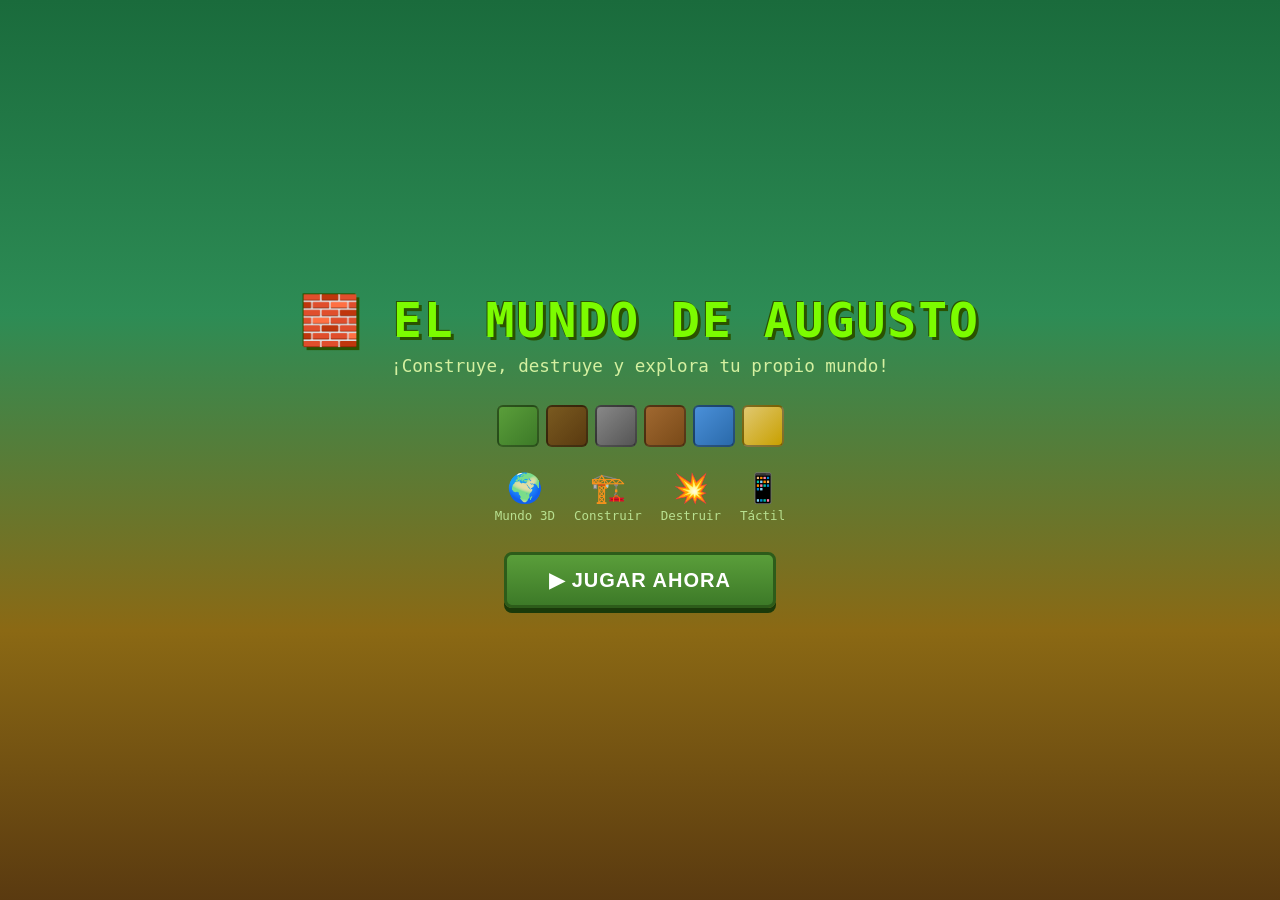
<file: minecraft.html>
<!DOCTYPE html>
<html lang="es">
<head>
<meta charset="UTF-8">
<meta name="viewport" content="width=device-width,initial-scale=1,maximum-scale=1,user-scalable=no">
<meta name="apple-mobile-web-app-capable" content="yes">
<title>🧱 El Mundo de Augusto</title>
<style>
*{margin:0;padding:0;box-sizing:border-box;-webkit-tap-highlight-color:transparent}
body{background:#000;overflow:hidden;touch-action:none;font-family:monospace}

#loading{position:fixed;inset:0;background:#1a1a2e;display:flex;flex-direction:column;align-items:center;justify-content:center;z-index:200;color:#fff}
#loading h1{font-size:clamp(1.5rem,6vw,2.5rem);color:#7cfc00;text-shadow:0 0 20px #7cfc00;margin-bottom:.8rem}
#loading p{color:#aaa;margin-bottom:1.5rem}
.lbar{width:min(280px,75vw);height:18px;background:#222;border:2px solid #7cfc00;border-radius:4px;overflow:hidden}
.lfill{height:100%;background:linear-gradient(90deg,#7cfc00,#32cd32);width:0;transition:width .08s}

#startscreen{position:fixed;inset:0;background:linear-gradient(180deg,#1a6b3c,#2d8c55 35%,#8B6914 70%,#5a3a10);display:none;flex-direction:column;align-items:center;justify-content:center;z-index:100;color:#fff;padding:16px;text-align:center}
#startscreen h1{font-size:clamp(1.6rem,7vw,3rem);font-weight:900;color:#7cfc00;text-shadow:3px 3px 0 #2a5200,-1px -1px 0 #2a5200;letter-spacing:2px;margin-bottom:.4rem;animation:pulse 1.5s ease-in-out infinite}
@keyframes pulse{0%,100%{transform:scale(1)}50%{transform:scale(1.04)}}
#startscreen p{color:#d4f0a0;font-size:clamp(.8rem,3vw,1.1rem);margin-bottom:1.8rem}
.bdeco{display:flex;gap:7px;margin-bottom:1.5rem;flex-wrap:wrap;justify-content:center}
.bd{width:42px;height:42px;border-radius:6px;border:2px solid rgba(0,0,0,.4)}
.feats{display:flex;gap:1.2rem;margin-bottom:1.8rem;flex-wrap:wrap;justify-content:center}
.feat{text-align:center;font-size:.78rem;color:#b8e090}
.feat span{font-size:1.8rem;display:block;margin-bottom:.2rem}
#playbtn{background:linear-gradient(180deg,#5a9e3a,#3d7a28);color:#fff;border:3px solid #2d5c1a;padding:13px 42px;font-size:clamp(.95rem,4vw,1.25rem);font-weight:700;border-radius:8px;cursor:pointer;letter-spacing:1px;box-shadow:0 5px 0 #1a3a0a;touch-action:manipulation;transition:transform .1s}
#playbtn:active{transform:translateY(4px);box-shadow:0 1px 0 #1a3a0a}

canvas{display:block;position:fixed;top:0;left:0}

/* HUD */
#hud{position:fixed;inset:0;pointer-events:none;z-index:10}
#xhair{position:absolute;top:50%;left:50%;transform:translate(-50%,-50%);color:#fff;font-size:1.5rem;text-shadow:0 0 3px #000;opacity:.9}
#infopanel{position:absolute;top:10px;left:10px;background:rgba(0,0,0,.65);color:#fff;padding:8px 12px;border-radius:8px;font-size:clamp(.58rem,2.2vw,.76rem);line-height:1.85;border:1px solid rgba(255,255,255,.1)}
#infopanel b{color:#7cfc00;font-size:clamp(.7rem,2.8vw,.92rem)}
#hotbar{position:absolute;bottom:10px;left:50%;transform:translateX(-50%);display:flex;gap:3px;background:rgba(0,0,0,.55);padding:5px;border-radius:8px;border:2px solid rgba(255,255,255,.3);pointer-events:all}
.slot{width:clamp(38px,10.5vw,50px);height:clamp(38px,10.5vw,50px);border:2px solid rgba(255,255,255,.3);border-radius:6px;display:flex;flex-direction:column;align-items:center;justify-content:center;cursor:pointer;background:rgba(0,0,0,.4);position:relative;touch-action:manipulation}
.slot.on{border-color:#7cfc00;background:rgba(124,252,0,.2);transform:translateY(-3px);box-shadow:0 4px 10px rgba(124,252,0,.5)}
.slot em{font-size:clamp(1.1rem,3.5vw,1.5rem);font-style:normal;line-height:1}
.slot s{position:absolute;bottom:1px;right:3px;font-size:.45rem;color:#aaa;text-decoration:none}
#toast{position:absolute;top:50%;left:50%;transform:translate(-50%,-130%);background:rgba(0,0,0,.78);color:#fff;padding:6px 16px;border-radius:20px;font-size:.9rem;opacity:0;transition:opacity .25s;pointer-events:none;white-space:nowrap}
#toast.show{opacity:1}
#deskhint{position:absolute;top:10px;right:10px;background:rgba(0,0,0,.65);color:#ccc;padding:8px 12px;border-radius:8px;font-size:.7rem;line-height:1.85;border:1px solid rgba(255,255,255,.1)}
#deskhint b{color:#ffd700;display:block;margin-bottom:2px}
kbd{background:rgba(255,255,255,.15);padding:1px 4px;border-radius:3px;color:#fff;font-family:monospace;font-size:.68rem}

/* MOBILE CONTROLS */
#mob{position:fixed;inset:0;pointer-events:none;z-index:15;display:none}
#jzone{position:absolute;bottom:80px;left:16px;width:120px;height:120px;pointer-events:all}
#jbase{position:absolute;inset:0;background:rgba(255,255,255,.07);border:2px solid rgba(255,255,255,.22);border-radius:50%}
#jknob{position:absolute;width:50px;height:50px;background:radial-gradient(circle at 35% 35%,rgba(255,255,255,.5),rgba(255,255,255,.15));border:2px solid rgba(255,255,255,.5);border-radius:50%;top:50%;left:50%;transform:translate(-50%,-50%);pointer-events:none;box-shadow:0 2px 8px rgba(0,0,0,.5)}
#lzone{position:absolute;top:0;right:0;width:52%;height:calc(100% - 150px);pointer-events:all}
#actbtns{position:absolute;bottom:88px;right:14px;display:flex;flex-direction:column;gap:9px;pointer-events:all}
.abtn{width:60px;height:60px;border-radius:50%;border:none;font-size:1.4rem;display:flex;align-items:center;justify-content:center;cursor:pointer;box-shadow:0 4px 10px rgba(0,0,0,.55);touch-action:manipulation;transition:transform .08s}
.abtn:active{transform:scale(.87)}
#abplace  {background:radial-gradient(circle at 35% 35%,#60d060,#208020);border:2px solid #30a030}
#abdestroy{background:radial-gradient(circle at 35% 35%,#e06060,#a02020);border:2px solid #c03030}
#abjump   {width:52px;height:52px;font-size:1.2rem;background:radial-gradient(circle at 35% 35%,#6090e0,#2060b0);border:2px solid #3070c0}
#blocknav{position:absolute;bottom:68px;left:50%;transform:translateX(-50%);display:flex;gap:8px;pointer-events:all}
.bnav{width:36px;height:36px;background:rgba(0,0,0,.6);border:2px solid rgba(255,255,255,.4);border-radius:6px;color:#fff;font-size:1.1rem;display:flex;align-items:center;justify-content:center;cursor:pointer;touch-action:manipulation}
.bnav:active{background:rgba(255,255,255,.2)}
</style>
</head>
<body>

<div id="loading">
  <h1>🧱 Mundo de Augusto</h1>
  <p>Generando mundo...</p>
  <div class="lbar"><div class="lfill" id="lfill"></div></div>
</div>

<div id="startscreen">
  <h1>🧱 EL MUNDO DE AUGUSTO</h1>
  <p>¡Construye, destruye y explora tu propio mundo!</p>
  <div class="bdeco">
    <div class="bd" style="background:linear-gradient(135deg,#5a9e3a,#3d7a28)"></div>
    <div class="bd" style="background:linear-gradient(135deg,#7a5a20,#5a3a10)"></div>
    <div class="bd" style="background:linear-gradient(135deg,#888,#555)"></div>
    <div class="bd" style="background:linear-gradient(135deg,#a06830,#7a4a18)"></div>
    <div class="bd" style="background:linear-gradient(135deg,#4a90d9,#2a6aaa)"></div>
    <div class="bd" style="background:linear-gradient(135deg,#e0c870,#c8a000)"></div>
  </div>
  <div class="feats">
    <div class="feat"><span>🌍</span>Mundo 3D</div>
    <div class="feat"><span>🏗️</span>Construir</div>
    <div class="feat"><span>💥</span>Destruir</div>
    <div class="feat"><span>📱</span>Táctil</div>
  </div>
  <button id="playbtn">▶ JUGAR AHORA</button>
</div>

<canvas id="c"></canvas>

<div id="hud" style="display:none">
  <div id="xhair">+</div>
  <div id="infopanel">
    <b>🧱 Mundo de Augusto</b>
    <div id="ipos">Pos: 0,0,0</div>
    <div id="iblk">Bloque: Césped</div>
    <div id="icnt">Colocados: 0</div>
  </div>
  <div id="deskhint">
    <b>🖥️ Controles</b>
    <div><kbd>WASD</kbd> Mover &nbsp;<kbd>Espacio</kbd> Saltar</div>
    <div><kbd>Mouse</kbd> Mirar &nbsp;<kbd>Esc</kbd> Pausar</div>
    <div><kbd>Clic Izq</kbd> Destruir &nbsp;<kbd>Clic Der</kbd> Colocar</div>
    <div><kbd>1-7</kbd> Cambiar bloque</div>
  </div>
  <div id="hotbar"></div>
  <div id="toast"></div>
</div>

<div id="mob">
  <div id="jzone"><div id="jbase"></div><div id="jknob"></div></div>
  <div id="lzone"></div>
  <div id="actbtns">
    <button class="abtn" id="abplace"  >🟩</button>
    <button class="abtn" id="abdestroy">💥</button>
    <button class="abtn" id="abjump"   >⬆️</button>
  </div>
  <div id="blocknav">
    <button class="bnav" id="bnprev">◀</button>
    <button class="bnav" id="bnnext">▶</button>
  </div>
</div>

<script>
// ═══════════════════════════════════════
//  EL MUNDO DE AUGUSTO
// ═══════════════════════════════════════

const cv  = document.getElementById('c');
const ctx = cv.getContext('2d');

let W = 0, H = 0;
function resize(){
  W = cv.width  = window.innerWidth;
  H = cv.height = window.innerHeight;
}
window.addEventListener('resize', resize);
resize();

const IS_MOBILE = () => navigator.maxTouchPoints > 0;

// ─── BLOCK DEFS ─────────────────────────
const BLK = [
  {n:'Aire',     c:null,      t:null,      emoji:'🌫️'},
  {n:'Césped',   c:'#3d7a28', t:'#5a9e3a', emoji:'🟩'},
  {n:'Tierra',   c:'#6B4F1A', t:'#7a5a20', emoji:'🟫'},
  {n:'Piedra',   c:'#666',    t:'#888',    emoji:'🪨'},
  {n:'Madera',   c:'#7a4a18', t:'#a06830', emoji:'🪵'},
  {n:'Agua',     c:'#1a6bcc', t:'#2a8aee', emoji:'🟦'},
  {n:'Arena',    c:'#c8b060', t:'#e0c870', emoji:'🟡'},
  {n:'Ladrillo', c:'#8B3a2a', t:'#a04838', emoji:'🧱'},
  {n:'Nieve',    c:'#c8d8e8', t:'#ddeeff', emoji:'❄️'},
  {n:'Oro',      c:'#c8a000', t:'#f0c000', emoji:'💛'},
];

// shade a hex color by factor 0..1
const shade = (h,f) => {
  const r=parseInt(h.slice(1,3),16), g=parseInt(h.slice(3,5),16), b=parseInt(h.slice(5,7),16);
  return `rgb(${~~(r*f)},${~~(g*f)},${~~(b*f)})`;
};

// ─── WORLD ──────────────────────────────
const WW=32, WH=20, WD=32;
const world = new Uint8Array(WW*WH*WD);
let placed = 0;

const wi = (x,y,z) => (x<0||x>=WW||y<0||y>=WH||z<0||z>=WD) ? -1 : x + y*WW + z*WW*WH;
const gb = (x,y,z) => { const i=wi(~~x,~~y,~~z); return i<0?0:world[i]; };
const sb = (x,y,z,v) => { const i=wi(x,y,z); if(i>=0) world[i]=v; };

function genWorld(){
  for(let x=0;x<WW;x++) for(let z=0;z<WD;z++){
    const nx=x/WW, nz=z/WD;
    const raw = 5
      + 3*Math.sin(nx*Math.PI*3.2)*Math.cos(nz*Math.PI*2.7)
      + 2*Math.sin(nx*Math.PI*7+1)*Math.sin(nz*Math.PI*5+.5)
      + 1.5*Math.cos(nx*Math.PI*12+2)
      + Math.sin(nz*Math.PI*9+1.5);
    const H = Math.max(2, Math.min(WH-2, Math.floor(raw)));
    for(let y=0;y<WH;y++){
      if(y===H)       sb(x,y,z,1);
      else if(y<H && y>=H-2) sb(x,y,z,2);
      else if(y<H-2)  sb(x,y,z,3);
      else if(y>H && y<=4) sb(x,y,z,5); // water in valleys
    }
    if(H===4) sb(x,H,z,6); // sand at water edge
  }
  // Trees
  for(let t=0;t<12;t++){
    const tx=4+~~(Math.random()*(WW-8));
    const tz=4+~~(Math.random()*(WD-8));
    let ty=-1;
    for(let y=WH-1;y>=0;y--) if(gb(tx,y,tz)===1){ty=y;break;}
    if(ty<4) continue;
    const h=3+~~(Math.random()*2);
    for(let y=ty+1;y<=ty+h;y++) sb(tx,y,tz,4);
    const lTop=ty+h+1;
    for(let lx=-2;lx<=2;lx++) for(let lz=-2;lz<=2;lz++) for(let ly=0;ly<=2;ly++){
      if(Math.abs(lx)+Math.abs(lz)+ly < 4)
        if(!gb(tx+lx,lTop+ly,tz+lz)) sb(tx+lx,lTop+ly,tz+lz,1);
    }
  }
}

// ─── PLAYER ─────────────────────────────
// px,py,pz = bottom-center of player feet
// Eye is at py + EYE_H
const EYE_H = 1.55;
const P_RAD = 0.28; // horizontal radius
const P_H   = 1.75; // full player height

const pl = {
  px: WW/2+.5, py: 0, pz: WD/2+.5,
  vx:0, vy:0, vz:0,
  yaw:0, pitch:0,
  onGround:false,
  slot:0,
  inv:[1,2,3,4,5,6,7,8,9],
};

function findSpawn(){
  const cx=~~(WW/2), cz=~~(WD/2);
  for(let y=WH-2;y>=1;y--){
    if(gb(cx,y,cz)!==0){
      pl.px=cx+.5; pl.py=y+1; pl.pz=cz+.5;
      return;
    }
  }
  pl.py=10;
}

const eyeX = () => pl.px;
const eyeY = () => pl.py + EYE_H;
const eyeZ = () => pl.pz;

// ─── INPUT ──────────────────────────────
const keys = {};
let pLocked = false;

document.addEventListener('keydown', e => {
  keys[e.code] = true;
  if(['Space','ArrowUp','ArrowDown','ArrowLeft','ArrowRight'].includes(e.code)) e.preventDefault();
  const n = parseInt(e.key);
  if(n>=1&&n<=7){ pl.slot=n-1; refreshHotbar(); }
  if(e.code==='Space' && pl.onGround){ pl.vy=7.5; pl.onGround=false; }
});
document.addEventListener('keyup', e => { keys[e.code]=false; });

cv.addEventListener('click', () => {
  if(!started || IS_MOBILE()) return;
  cv.requestPointerLock();
});
document.addEventListener('pointerlockchange', () => { pLocked = document.pointerLockElement===cv; });
document.addEventListener('mousemove', e => {
  if(!pLocked) return;
  pl.yaw   = (pl.yaw   + e.movementX*.0028) % (Math.PI*2);
  pl.pitch = Math.max(-1.5, Math.min(1.5, pl.pitch - e.movementY*.0028));
});
cv.addEventListener('mousedown', e => {
  if(!pLocked) return;
  if(e.button===0) doDestroy();
  if(e.button===2) doPlace();
});
cv.addEventListener('contextmenu', e => e.preventDefault());
document.addEventListener('wheel', e => {
  if(!started) return;
  pl.slot = (pl.slot + (e.deltaY>0?1:6)) % 7;
  refreshHotbar();
});

// ─── MOBILE INPUT ────────────────────────
const joy  = {on:false, id:null, ox:0, oy:0, dx:0, dy:0};
const look = {on:false, id:null, lx:0, ly:0};

function initMobile(){
  document.getElementById('mob').style.display='block';
  document.getElementById('deskhint').style.display='none';

  const jz  = document.getElementById('jzone');
  const lz  = document.getElementById('lzone');
  const knob = document.getElementById('jknob');

  jz.addEventListener('touchstart', e=>{
    e.preventDefault();
    const t=e.changedTouches[0];
    const r=jz.getBoundingClientRect();
    joy.on=true; joy.id=t.identifier;
    joy.ox=r.left+r.width/2; joy.oy=r.top+r.height/2;
    joy.dx=0; joy.dy=0;
  },{passive:false});

  lz.addEventListener('touchstart', e=>{
    e.preventDefault();
    const t=e.changedTouches[0];
    look.on=true; look.id=t.identifier;
    look.lx=t.clientX; look.ly=t.clientY;
  },{passive:false});

  document.addEventListener('touchmove', e=>{
    e.preventDefault();
    for(const t of e.changedTouches){
      if(joy.on && t.identifier===joy.id){
        const rx=t.clientX-joy.ox, ry=t.clientY-joy.oy;
        const dist=Math.sqrt(rx*rx+ry*ry);
        const cap=50;
        joy.dx = dist>0 ? rx/Math.max(dist,cap) : 0;
        joy.dy = dist>0 ? ry/Math.max(dist,cap) : 0;
        knob.style.transform=`translate(calc(-50% + ${Math.min(cap,Math.max(-cap,rx))}px), calc(-50% + ${Math.min(cap,Math.max(-cap,ry))}px))`;
      }
      if(look.on && t.identifier===look.id){
        pl.yaw   = (pl.yaw   + (t.clientX-look.lx)*.006) % (Math.PI*2);
        pl.pitch = Math.max(-1.5, Math.min(1.5, pl.pitch - (t.clientY-look.ly)*.006));
        look.lx=t.clientX; look.ly=t.clientY;
      }
    }
  },{passive:false});

  document.addEventListener('touchend', e=>{
    for(const t of e.changedTouches){
      if(t.identifier===joy.id){ joy.on=false; joy.dx=0; joy.dy=0; knob.style.transform='translate(-50%,-50%)'; }
      if(t.identifier===look.id){ look.on=false; }
    }
  });

  const tap = (id, fn) => document.getElementById(id).addEventListener('touchstart', e=>{ e.preventDefault(); fn(); },{passive:false});
  tap('abplace',   doPlace);
  tap('abdestroy', doDestroy);
  tap('abjump',    ()=>{ if(pl.onGround){ pl.vy=7.5; pl.onGround=false; } });
  tap('bnprev',    ()=>{ pl.slot=(pl.slot+6)%7; refreshHotbar(); });
  tap('bnnext',    ()=>{ pl.slot=(pl.slot+1)%7; refreshHotbar(); });
}

// ─── RAYCASTING (DDA) ────────────────────
function raycast(maxD=6){
  const ex=eyeX(), ey=eyeY(), ez=eyeZ();
  const cy=Math.cos(pl.pitch), sy=Math.sin(pl.pitch);
  const cyw=Math.cos(pl.yaw),  syw=Math.sin(pl.yaw);
  const dx=cy*syw, dy=sy, dz=cy*cyw;

  const sx=dx>0?1:-1, sy2=dy>0?1:-1, sz=dz>0?1:-1;
  const tDx=Math.abs(1/dx), tDy=Math.abs(1/dy), tDz=Math.abs(1/dz);
  let ix=Math.floor(ex), iy=Math.floor(ey), iz=Math.floor(ez);
  let tMx = dx!==0 ? (sx>0?ix+1-ex:ex-ix)*tDx : 1e30;
  let tMy = dy!==0 ? (sy2>0?iy+1-ey:ey-iy)*tDy : 1e30;
  let tMz = dz!==0 ? (sz>0?iz+1-ez:ez-iz)*tDz : 1e30;
  let face='';

  for(let step=0;step<maxD*4;step++){
    if(tMx<tMy && tMx<tMz){ ix+=sx; face=sx>0?'nx':'px'; tMx+=tDx; }
    else if(tMy<tMz)       { iy+=sy2; face=sy2>0?'ny':'py'; tMy+=tDy; }
    else                   { iz+=sz; face=sz>0?'nz':'pz'; tMz+=tDz; }
    const b=gb(ix,iy,iz);
    if(b!==0) return {ix,iy,iz,b,face};
    if(Math.hypot(ix-ex,iy-ey,iz-ez)>maxD) break;
  }
  return null;
}

function doDestroy(){
  const h=raycast(); if(!h||h.b===0) return;
  sb(h.ix,h.iy,h.iz,0); placed--;
  toast('💥 Bloque destruido!'); updateInfo();
}
function doPlace(){
  const h=raycast(); if(!h) return;
  let px=h.ix,py=h.iy,pz=h.iz;
  if(h.face==='nx') px--; else if(h.face==='px') px++;
  else if(h.face==='ny') py--; else if(h.face==='py') py++;
  else if(h.face==='nz') pz--; else if(h.face==='pz') pz++;
  // Don't place inside player
  const fix=Math.floor(pl.px), fiy0=Math.floor(pl.py), fiy1=Math.floor(pl.py+P_H-.05), fiz=Math.floor(pl.pz);
  if(px===fix && pz===fiz && (py===fiy0||py===fiy1)) return;
  if(gb(px,py,pz)!==0) return;
  const bt=pl.inv[pl.slot];
  sb(px,py,pz,bt); placed++;
  toast(`✅ ${BLK[bt].n} colocado!`); updateInfo();
}

// ─── PHYSICS ─────────────────────────────
// AABB collision — sweep each axis independently
const GRAV = 24;

function updatePhysics(dt){
  const spd=5, y=pl.yaw;
  let mx=0, mz=0;

  // Keyboard
  if(keys['KeyW']||keys['ArrowUp'])    { mx+=Math.sin(y); mz+=Math.cos(y); }
  if(keys['KeyS']||keys['ArrowDown'])  { mx-=Math.sin(y); mz-=Math.cos(y); }
  if(keys['KeyA']||keys['ArrowLeft'])  { mx-=Math.cos(y); mz+=Math.sin(y); }
  if(keys['KeyD']||keys['ArrowRight']) { mx+=Math.cos(y); mz-=Math.sin(y); }

  // Mobile joystick
  if(joy.on){
    mx += Math.sin(y)*(-joy.dy) + Math.cos(y)*joy.dx;
    mz += Math.cos(y)*(-joy.dy) - Math.sin(y)*joy.dx;
  }

  const len=Math.hypot(mx,mz);
  if(len>0){ mx/=len; mz/=len; }
  pl.vx = mx*spd;
  pl.vz = mz*spd;
  pl.vy -= GRAV*dt;
  // cap fall speed
  if(pl.vy < -20) pl.vy=-20;

  // move each axis with AABB
  sweepX(pl.vx*dt);
  sweepY(pl.vy*dt);
  sweepZ(pl.vz*dt);

  // world bounds
  pl.px = Math.max(P_RAD+.01, Math.min(WW-P_RAD-.01, pl.px));
  pl.pz = Math.max(P_RAD+.01, Math.min(WD-P_RAD-.01, pl.pz));
  pl.py = Math.max(0, pl.py);
}

// Check AABB overlap with solid blocks
// Player box: [px-R..px+R] x [py..py+PH] x [pz-R..pz+R]
function overlaps(px,py,pz){
  const x0=Math.floor(px-P_RAD), x1=Math.floor(px+P_RAD);
  const y0=Math.floor(py),       y1=Math.floor(py+P_H-.01);
  const z0=Math.floor(pz-P_RAD), z1=Math.floor(pz+P_RAD);
  for(let bx=x0;bx<=x1;bx++) for(let bz=z0;bz<=z1;bz++) for(let by=y0;by<=y1;by++){
    const v=gb(bx,by,bz);
    if(v!==0 && v!==5) return true; // water is passable
  }
  return false;
}

function sweepX(d){
  const np=pl.px+d;
  if(!overlaps(np,pl.py,pl.pz)){ pl.px=np; }
  else{ pl.vx=0; }
}
function sweepZ(d){
  const np=pl.pz+d;
  if(!overlaps(pl.px,pl.py,np)){ pl.pz=np; }
  else{ pl.vz=0; }
}
function sweepY(d){
  const np=pl.py+d;
  if(!overlaps(pl.px,np,pl.pz)){
    pl.py=np;
    if(d!==0) pl.onGround=false;
  } else {
    if(d<0){ // landing
      pl.onGround=true;
      // Snap to top of block
      pl.py=Math.floor(pl.py+d)+1;
      // if still overlapping, just stop
      if(overlaps(pl.px,pl.py,pl.pz)) pl.py=Math.ceil(pl.py);
    }
    pl.vy=0;
  }
}

// ─── RENDERER ────────────────────────────
// Software rasterizer with per-pixel depth buffer.
// Each quad is triangle-rasterized into a pixel buffer so
// no face ever bleeds through another — zero transparency.

const FOV     = Math.PI / 2.5;
const RDIST   = 12;
const RDIST_M = 9;

// Face table: [normalX, normalY, normalZ, shading, useTop?]
const FACE_NRM = [
  [0,0,-1, 0.75, false],  // 0 front  -Z
  [0,0,+1, 0.70, false],  // 1 back   +Z
  [-1,0,0, 0.82, false],  // 2 left   -X
  [+1,0,0, 0.78, false],  // 3 right  +X
  [0,+1,0, 1.00, true ],  // 4 top    +Y
  [0,-1,0, 0.45, false],  // 5 bottom -Y
];

function faceVerts(x,y,z,fi){
  const a=x,b=y,c=z,d=x+1,e=y+1,f=z+1;
  switch(fi){
    case 0:return[[a,b,c],[d,b,c],[d,e,c],[a,e,c]]; // front
    case 1:return[[d,b,f],[a,b,f],[a,e,f],[d,e,f]]; // back
    case 2:return[[a,b,f],[a,b,c],[a,e,c],[a,e,f]]; // left
    case 3:return[[d,b,c],[d,b,f],[d,e,f],[d,e,c]]; // right
    case 4:return[[a,e,c],[d,e,c],[d,e,f],[a,e,f]]; // top
    case 5:return[[a,b,f],[d,b,f],[d,b,c],[a,b,c]]; // bottom
  }
}

// hex "#rrggbb" → [r,g,b] 0-255
function hexRGB(h){ return[parseInt(h.slice(1,3),16),parseInt(h.slice(3,5),16),parseInt(h.slice(5,7),16)]; }

// Pre-build shaded RGB triples for every block × face
const BLK_RGB = BLK.map(blk=>{
  if(!blk.c) return null;
  const rc=hexRGB(blk.c), rt=hexRGB(blk.t||blk.c);
  return FACE_NRM.map(([,,, sh, useTop])=>{
    const [r,g,b]= useTop ? rt : rc;
    return [~~(r*sh), ~~(g*sh), ~~(b*sh)];
  });
});

// Reusable pixel + depth buffers (recreated on resize)
let pxBuf=null, depBuf=null, imgData=null, pxW=0, pxH=0;
function ensureBuffers(){
  if(pxW===W && pxH===H) return;
  pxW=W; pxH=H;
  imgData = ctx.createImageData(W,H);
  pxBuf   = imgData.data;          // Uint8ClampedArray RGBA
  depBuf  = new Float32Array(W*H); // depth per pixel
}

// Fill a flat-shaded quad (4 projected pts) into pixel/depth buffers
// pts = [{sx,sy,d}, ...] (d = camera-space depth, larger = farther)
function rasterQuad(pts, r,g,b){
  // We split the quad into 2 triangles: [0,1,2] and [0,2,3]
  rasterTri(pts[0],pts[1],pts[2],r,g,b);
  rasterTri(pts[0],pts[2],pts[3],r,g,b);
}

// Scanline fill a triangle with depth interpolation
function rasterTri(v0,v1,v2,r,g,b){
  // Sort vertices by screen Y
  let a=v0,bb=v1,cc=v2;
  if(a.sy>bb.sy){let t=a;a=bb;bb=t;}
  if(a.sy>cc.sy){let t=a;a=cc;cc=t;}
  if(bb.sy>cc.sy){let t=bb;bb=cc;cc=t;}

  const y0=~~a.sy, y1=~~bb.sy, y2=~~cc.sy;
  if(y0===y2) return; // degenerate

  // Helper: interpolate x and 1/z along an edge at screen row y
  const edgeX=(yA,xA,zA, yB,xB,zB, y)=>{
    if(yB===yA) return{x:xA,iz:1/zA};
    const t=(y-yA)/(yB-yA);
    return{x:xA+(xB-xA)*t, iz:1/zA+(1/zB-1/zA)*t};
  };

  for(let y=Math.max(0,y0); y<=Math.min(H-1,y2); y++){
    // left/right edges
    let L,R;
    if(y<y1){
      L=edgeX(a.sy,a.sx,a.d, cc.sy,cc.sx,cc.d, y);
      R=edgeX(a.sy,a.sx,a.d, bb.sy,bb.sx,bb.d, y);
    } else {
      L=edgeX(bb.sy,bb.sx,bb.d, cc.sy,cc.sx,cc.d, y);
      R=edgeX(a.sy,a.sx,a.d,   cc.sy,cc.sx,cc.d, y);
    }
    if(L.x>R.x){let t=L;L=R;R=t;}

    const x0=Math.max(0,~~L.x), x1=Math.min(W-1,~~R.x);
    if(x0>x1) continue;
    const span=R.x-L.x || 1;
    const diz=(R.iz-L.iz)/span;
    let iz=L.iz+(x0-L.x)*diz;
    let pi=(y*W+x0)*4;
    let di= y*W+x0;
    for(let x=x0;x<=x1;x++,pi+=4,di++,iz+=diz){
      if(iz<=depBuf[di]) continue; // farther — skip
      depBuf[di]=iz;
      pxBuf[pi  ]=r;
      pxBuf[pi+1]=g;
      pxBuf[pi+2]=b;
      pxBuf[pi+3]=255;
    }
  }
}

function render(){
  ensureBuffers();

  // --- Sky gradient (rasterized directly) ---
  for(let y=0;y<H;y++){
    const t=y/H;
    // lerp sky colours top→bottom
    const r= t<0.55 ? ~~(16+(58-16)*(t/0.55))    : ~~(74+(184-74)*((t-.55)/.45));
    const g= t<0.55 ? ~~(96+(159-96)*(t/0.55))   : ~~(159+(223-159)*((t-.55)/.45));
    const bv=t<0.55 ? ~~(192+(224-192)*(t/0.55)) : ~~(224+(248-224)*((t-.55)/.45));
    for(let x=0;x<W;x++){
      const pi=(y*W+x)*4;
      pxBuf[pi]=r; pxBuf[pi+1]=g; pxBuf[pi+2]=bv; pxBuf[pi+3]=255;
    }
  }

  // Ground below horizon
  const hor=~~(H*0.5+pl.pitch*(H*0.45));
  for(let y=Math.max(0,hor);y<H;y++){
    for(let x=0;x<W;x++){
      const pi=(y*W+x)*4;
      pxBuf[pi]=42; pxBuf[pi+1]=74; pxBuf[pi+2]=24; pxBuf[pi+3]=255;
    }
  }

  // Reset depth buffer (0 = nothing drawn yet; we store 1/z so farther = smaller)
  depBuf.fill(0);

  const ex=eyeX(), ey=eyeY(), ez=eyeZ();
  const cosY=Math.cos(pl.yaw),  sinY=Math.sin(pl.yaw);
  const cosP=Math.cos(pl.pitch),sinP=Math.sin(pl.pitch);
  const fl=(W/2)/Math.tan(FOV/2);
  const rd=IS_MOBILE()?RDIST_M:RDIST;

  function proj(wx,wy,wz){
    const dx=wx-ex, dy=wy-ey, dz=wz-ez;
    const rx=dx*cosY-dz*sinY;
    const rz=dx*sinY+dz*cosY;
    const py2=dy*cosP-rz*sinP;
    const pz2=dy*sinP+rz*cosP;
    if(pz2<0.05) return null;
    return{sx:W/2+(rx/pz2)*fl, sy:H/2-(py2/pz2)*fl, d:pz2};
  }

  // Collect & sort faces front-to-back (smallest d first)
  // so depth buffer correctly keeps closest
  const bpx=~~ex, bpy=~~ey, bpz=~~ez;
  const faces=[];

  for(let bx=bpx-rd;bx<=bpx+rd;bx++){
    for(let bz=bpz-rd;bz<=bpz+rd;bz++){
      for(let by=0;by<WH;by++){
        const b=gb(bx,by,bz); if(b===0||!BLK_RGB[b]) continue;
        const cx=bx+.5-ex, cy=by+.5-ey, cz=bz+.5-ez;
        // rough forward cull
        const fwd=cx*sinY*cosP+cy*(-sinP)+cz*cosY*cosP;
        if(fwd<-1.5) continue;
        const d2=cx*cx+cy*cy+cz*cz;
        if(d2>rd*rd+4) continue;

        for(let fi=0;fi<6;fi++){
          const nm=FACE_NRM[fi];
          // Back-face cull: skip if face normal points away from camera
          const dot=nm[0]*cx+nm[1]*cy+nm[2]*cz;
          if(dot>=0) continue; // face normal toward camera → dot with (cam-face) is negative
          // Only draw if neighbour is air
          if(gb(bx+nm[0],by+nm[1],bz+nm[2])!==0) continue;
          const rgb=BLK_RGB[b][fi];
          faces.push({bx,by,bz,fi,d2,r:rgb[0],g:rgb[1],b2:rgb[2]});
        }
      }
    }
  }

  // Sort front to back — depth buffer keeps closest automatically
  faces.sort((a,b)=>a.d2-b.d2);

  const ptsBuf=[{sx:0,sy:0,d:0},{sx:0,sy:0,d:0},{sx:0,sy:0,d:0},{sx:0,sy:0,d:0}];
  for(const f of faces){
    const verts=faceVerts(f.bx,f.by,f.bz,f.fi);
    let ok=true;
    for(let i=0;i<4;i++){
      const p=proj(verts[i][0],verts[i][1],verts[i][2]);
      if(!p){ok=false;break;}
      ptsBuf[i].sx=p.sx; ptsBuf[i].sy=p.sy; ptsBuf[i].d=p.d;
    }
    if(!ok) continue;
    rasterQuad(ptsBuf,f.r,f.g,f.b2);
  }

  // Push pixels
  ctx.putImageData(imgData,0,0);

  // --- Wireframe overlay for targeted block (drawn on top with canvas 2D) ---
  const hit=raycast();
  if(hit){
    const {ix,iy,iz}=hit;
    const corners=[
      [ix,iy,iz],[ix+1,iy,iz],[ix+1,iy+1,iz],[ix,iy+1,iz],
      [ix,iy,iz+1],[ix+1,iy,iz+1],[ix+1,iy+1,iz+1],[ix,iy+1,iz+1]
    ].map(v=>proj(v[0],v[1],v[2]));
    ctx.strokeStyle='rgba(0,0,0,.9)'; ctx.lineWidth=1.5;
    for(const[a,b] of [[0,1],[1,2],[2,3],[3,0],[4,5],[5,6],[6,7],[7,4],[0,4],[1,5],[2,6],[3,7]]){
      if(!corners[a]||!corners[b]) continue;
      ctx.beginPath();ctx.moveTo(corners[a].sx,corners[a].sy);ctx.lineTo(corners[b].sx,corners[b].sy);ctx.stroke();
    }
  }
}

// ─── HUD ─────────────────────────────────
function buildHotbar(){
  const hb=document.getElementById('hotbar'); hb.innerHTML='';
  for(let i=0;i<7;i++){
    const s=document.createElement('div');
    s.className='slot'+(i===pl.slot?' on':'');
    const bt=BLK[pl.inv[i]];
    s.innerHTML=`<em>${bt.emoji}</em><s>${bt.n}</s>`;
    const sel=i;
    s.addEventListener('click',()=>{pl.slot=sel;refreshHotbar();});
    s.addEventListener('touchstart',e=>{e.preventDefault();pl.slot=sel;refreshHotbar();},{passive:false});
    hb.appendChild(s);
  }
}
function refreshHotbar(){
  document.querySelectorAll('.slot').forEach((s,i)=>s.classList.toggle('on',i===pl.slot));
  document.getElementById('iblk').textContent='Bloque: '+BLK[pl.inv[pl.slot]].n;
}
function updateInfo(){
  document.getElementById('ipos').textContent=`Pos: ${~~pl.px},${~~pl.py},${~~pl.pz}`;
  document.getElementById('icnt').textContent=`Colocados: ${Math.max(0,placed)}`;
}

let toastTimer=null;
function toast(msg){
  const el=document.getElementById('toast');
  el.textContent=msg; el.classList.add('show');
  clearTimeout(toastTimer); toastTimer=setTimeout(()=>el.classList.remove('show'),1600);
}

// ─── LOOP ────────────────────────────────
let started=false, lastT=0;

function loop(ts){
  const dt=Math.min((ts-lastT)/1000,.05); lastT=ts;
  if(started){ updatePhysics(dt); render(); updateInfo(); }
  requestAnimationFrame(loop);
}

// ─── INIT ────────────────────────────────
async function load(){
  const fill=document.getElementById('lfill');
  for(let i=0;i<=100;i+=5){ fill.style.width=i+'%'; await new Promise(r=>setTimeout(r,38)); }
  genWorld(); findSpawn();
  document.getElementById('loading').style.display='none';
  document.getElementById('startscreen').style.display='flex';
}

function startGame(){
  document.getElementById('startscreen').style.display='none';
  document.getElementById('hud').style.display='block';
  buildHotbar(); updateInfo();
  started=true;
  if(IS_MOBILE()) initMobile();
  else cv.requestPointerLock();
  toast('¡Bienvenido al Mundo de Augusto! 🎮');
}

document.getElementById('playbtn').addEventListener('click', startGame);
document.getElementById('playbtn').addEventListener('touchend', e=>{ e.preventDefault(); startGame(); },{passive:false});

requestAnimationFrame(loop);
load();

/* AG BRIDGE — reporta score al shell (cuenta bloques minados + colocados) */
(function(){
  const GAME_ID = 'minecraft_augusto';
  let minedBlocks = 0;
  let placedBlocks = 0;
  let lastSent = -1;
  const score = () => minedBlocks * 10 + placedBlocks * 5;
  const send = () => {
    const s = score();
    if (s === lastSent || s === 0) return;
    lastSent = s;
    try { window.parent.postMessage({ type:'ag_score', game: GAME_ID, score: s }, '*'); } catch(e){}
  };
  // Wrap doDestroy / doPlace after they're defined
  const origDestroy = window.doDestroy;
  const origPlace   = window.doPlace;
  if (typeof origDestroy === 'function') {
    window.doDestroy = function(){
      const before = typeof placed !== 'undefined' ? placed : 0;
      const r = origDestroy.apply(this, arguments);
      // placed-- happens inside original; we count calls that actually hit
      if (typeof placed !== 'undefined' && placed < before) minedBlocks++;
      return r;
    };
  }
  if (typeof origPlace === 'function') {
    window.doPlace = function(){
      const before = typeof placed !== 'undefined' ? placed : 0;
      const r = origPlace.apply(this, arguments);
      if (typeof placed !== 'undefined' && placed > before) placedBlocks++;
      return r;
    };
  }
  // Periodic send (sandbox: no natural end)
  setInterval(send, 5000);
  // Also send on page hide
  window.addEventListener('pagehide', send);
  window.addEventListener('beforeunload', send);
})();
</script>
</body>
</html>
</file>
